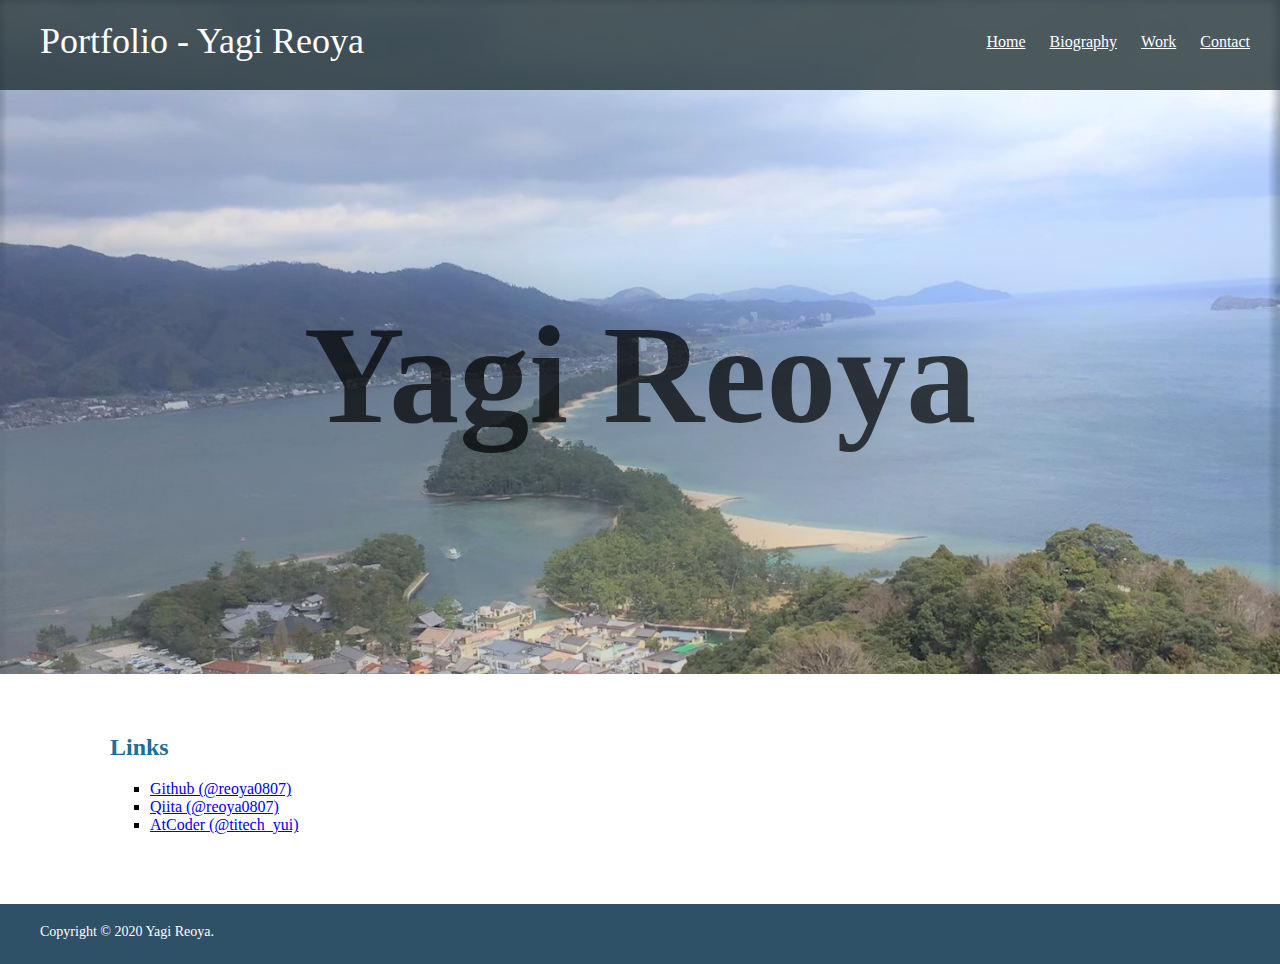
<file: index.html>
<!DOCTYPE html>
<html lang="ja">
  <head>
    <meta charset="utf-8">
    <title>Portfolio - Yagi Reoya</title>
    <link rel="stylesheet" href="stylesheet.css">
  </head>
  <body>
    <header>
      <div class="header-logo">Portfolio - Yagi Reoya</div>
      <div class="header-right">
        <a href="/">Home</a>
        <a href="biography">Biography</a>
        <a href="work">Work</a>
        <a href="contact/">Contact</a>
      </div>
    </header>

    <div class="index-main">
      <div class="copy-container">
        <h1>Yagi Reoya</h1>
      </div>

      <div class="contents">
        <h2>Links</h2>
        <ul>
          <li><a href="https://github.com/reoya0807">Github (@reoya0807)</a></li>
          <li><a href="https://qiita.com/reoya0807">Qiita (@reoya0807)</a></li>
          <li><a href="https://atcoder.jp/users/titech_yui">AtCoder (@titech_yui)</a></li>
        </ul>
      </div>
    </div>

    <footer>
      <div class="footer-logo">Copyright &copy; 2020 Yagi Reoya.</div>
    </footer>
  </body>
</html>
</file>
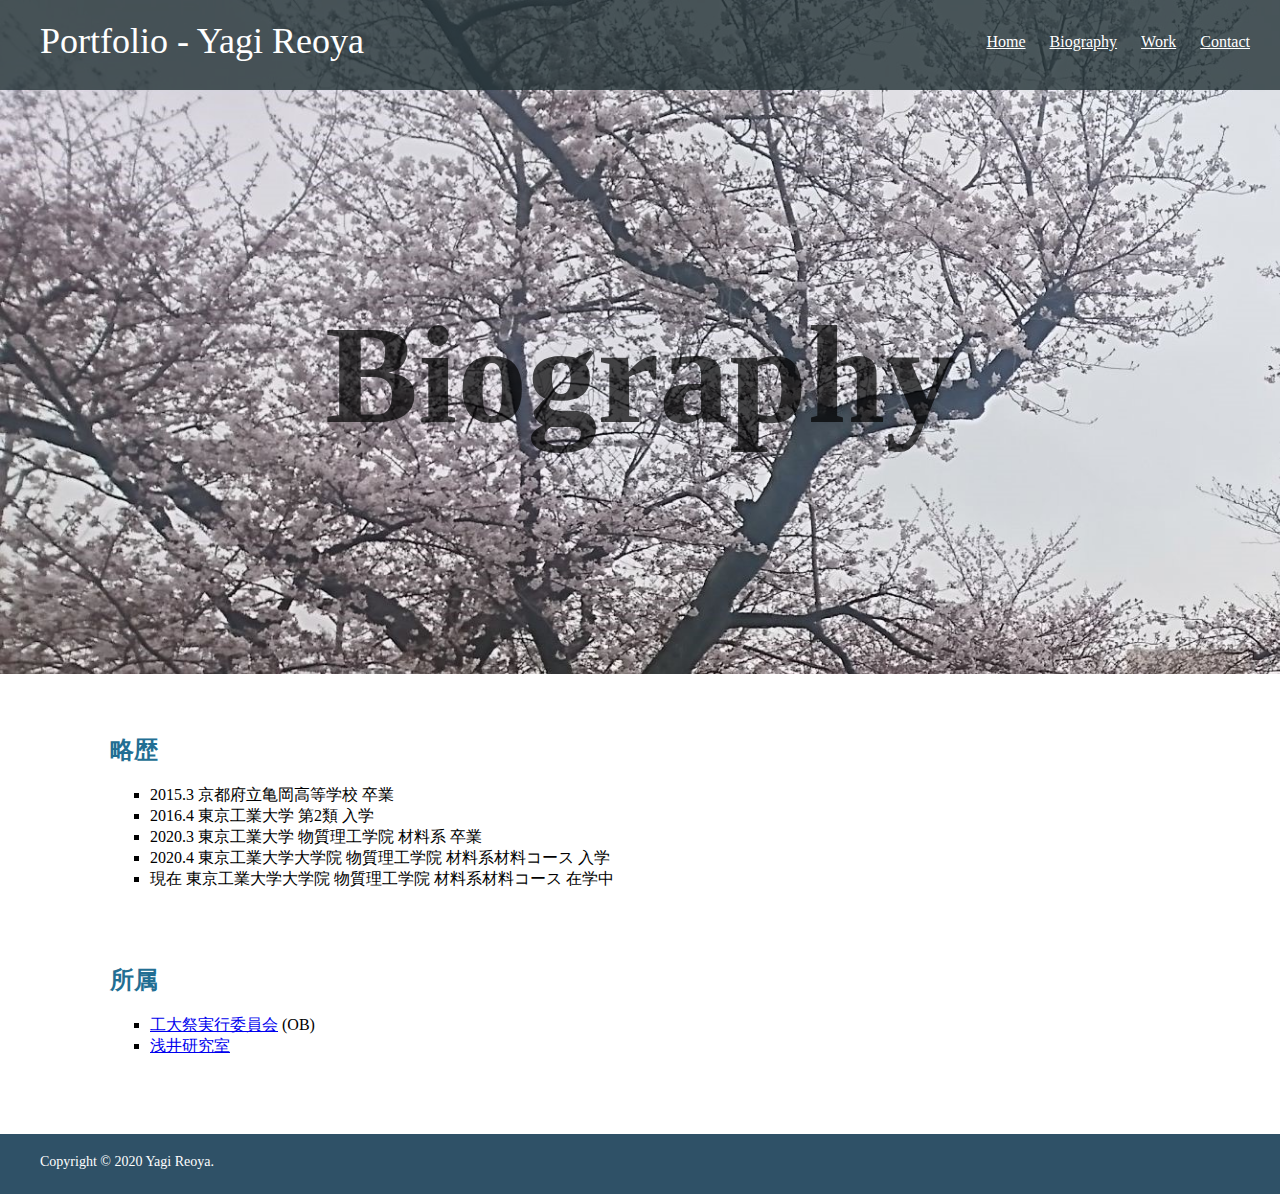
<file: biography.html>
<!DOCTYPE html>
<html lang="ja">
  <head>
    <meta charset="utf-8">
    <title>Portfolio - Yagi Reoya - Biography</title>
    <link rel="stylesheet" href="stylesheet.css">
  </head>
  <body>
    <header>
      <div class="header-logo">Portfolio - Yagi Reoya</div>
      <div class="header-right">
        <a href="/">Home</a>
        <a href="biography">Biography</a>
        <a href="work">Work</a>
        <a href="contact/">Contact</a>
      </div>
    </header>

    <div class="bio-main">
      <div class="copy-container">
        <h1>Biography</h1>
      </div>

      <div class="contents">
        <h2>略歴</h2>
        <ul>
          <li>2015.3 京都府立亀岡高等学校 卒業</li>
          <li>2016.4 東京工業大学 第2類 入学</li>
          <li>2020.3 東京工業大学 物質理工学院 材料系 卒業</li>
          <li>2020.4 東京工業大学大学院 物質理工学院 材料系材料コース 入学</li>
          <li>現在 東京工業大学大学院 物質理工学院 材料系材料コース 在学中</li>
        </ul>
      </div>
      <div class="contents">
        <h2>所属</h2>
        <ul>
          <li><a href="https://jizi.jp/">工大祭実行委員会</a> (OB)</li>
          <li><a href="http://www.op.titech.ac.jp/lab/asai/index.html">浅井研究室</a></li>
        </ul>
      </div>
    </div>

    <footer>
      <div class="footer-logo">Copyright &copy; 2020 Yagi Reoya.</div>
    </footer>
  </body>
</html>
</file>
<file: stylesheet.css>
body {
  margin: 0;
}

header {
  background-color: rgba(34, 49, 52, 0.8);
  color: #fff;
  height: 90px;
  float: left;
  width: 100%;
}

.header-logo {
  float: left;
  font-size: 36px;
  padding: 20px 40px;
}

.header-right {
  float: right;
  padding: 33px 20px;
}

.header-right a {
  padding: 10px;
  color: white;
}

.index-main {
  padding-top: 200px;
  background-image: url(home.jpg);
  background-size: cover;
}

.bio-main {
  padding-top: 200px;
  background-image: url(biography.jpg);
  background-size: cover;
}

.work-main {
  padding-top: 200px;
  background-image: url(work.jpg);
  background-size: cover;
}

.copy-container {
  font-size: 70px;
  text-align: center;
  color: black;
  opacity: 0.7;
  padding-bottom: 125px;
}

.contents {
  height: 190px;
  padding: 40px 0 0 110px;
  background-color: white;
}

@media (max-width: 1370px) {
  .contents img {
    display: none;
  }
}

.contact-contents {
  padding-top: 140px;
  margin: 0 auto 70px;
  width: 1000px;
}

.contact-contents h2 {
  color: rgba(34, 110, 147, 1);
  font-size: 34px;
  text-align: center;
}

.contact-contents p, input, textarea {
  margin-left: auto;
  margin-right: auto;
}

.form-content {
  width: 700px;
  margin-left: auto;
  margin-right: auto;
}

.contact-contents p {
  font-size: 18px;
  margin-top: 42px;
}

.in-box {
  border: 2px solid rgba(34, 110, 147, 1);
  padding: 7px;
  width: 680px;
}

.sent-box {
  margin-top: 40px;
  margin-left: auto;
  margin-right: auto;
  padding: 20px 40px;
  color: white;
  font-weight: bold;
  background-color: rgba(34, 110, 147, 0.7);
  cursor: pointer;
  display: block;
  border-radius: 7px;
}

.sent-box:hover {
  background-color: rgba(34, 110, 147, 1);
}

.contents h2 {
  color: rgba(34, 110, 147, 1);
}

.contents li {
  list-style-type: square;
}

footer {
  background-color: #2f5167;
  color: #fff;
  height: 20px;
  padding: 20px 0 20px 40px;
}

.footer-logo {
  float: left;
  font-size: 14px;
}

.send-contents {
  text-align: center;
  font-size: 34px;
  padding-top: 300px;
  height: 400px;
}
</file>
